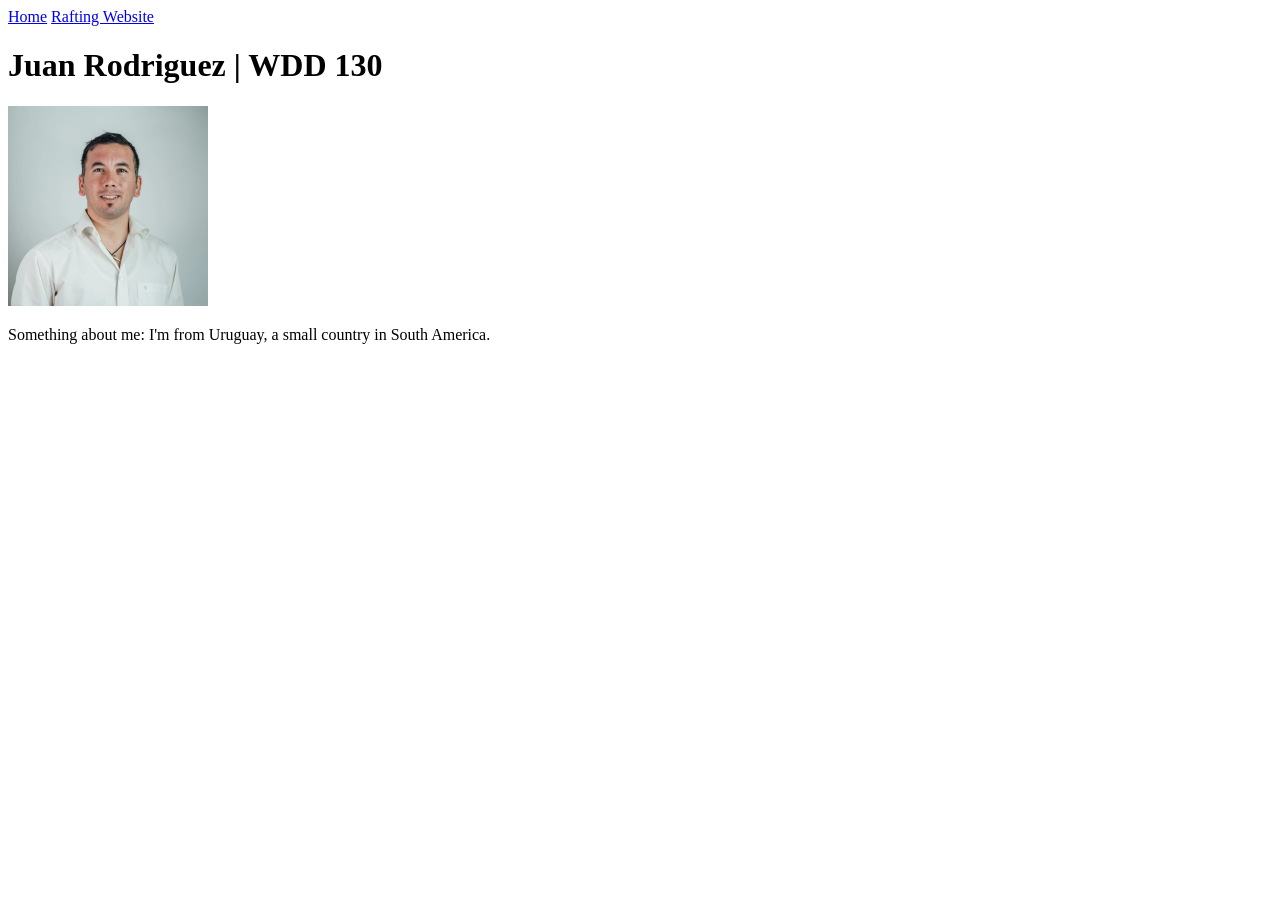
<file: index.html>
<!DOCTYPE html>
<html lang="en">

<head>
    <meta charset="UTF-8">
    <meta name="viewport" content="width=device-width, initial-scale=1.0">
    <meta name="description" content="Juan Rodriguez, student from WDD130, create this page in order to learn">
    <meta name="author" content="Juan Rodriguez">

    <title>Juan Rodriguez | WDD 130</title>
</head>

<body>
    <header>
        <nav>
            <a href="#">Home</a>
            <a href="wwr/">Rafting Website</a>
        </nav>
    </header>
    <main>
        <h1>Juan Rodriguez | WDD 130</h1>
        <img src="images/profile.webp" alt="Juan Rodriguez" width="200">
        <p>Something about me: I'm from Uruguay, a small country in South America.</p>

    </main>
    <footer>

    </footer>

</body>

</html>
</file>
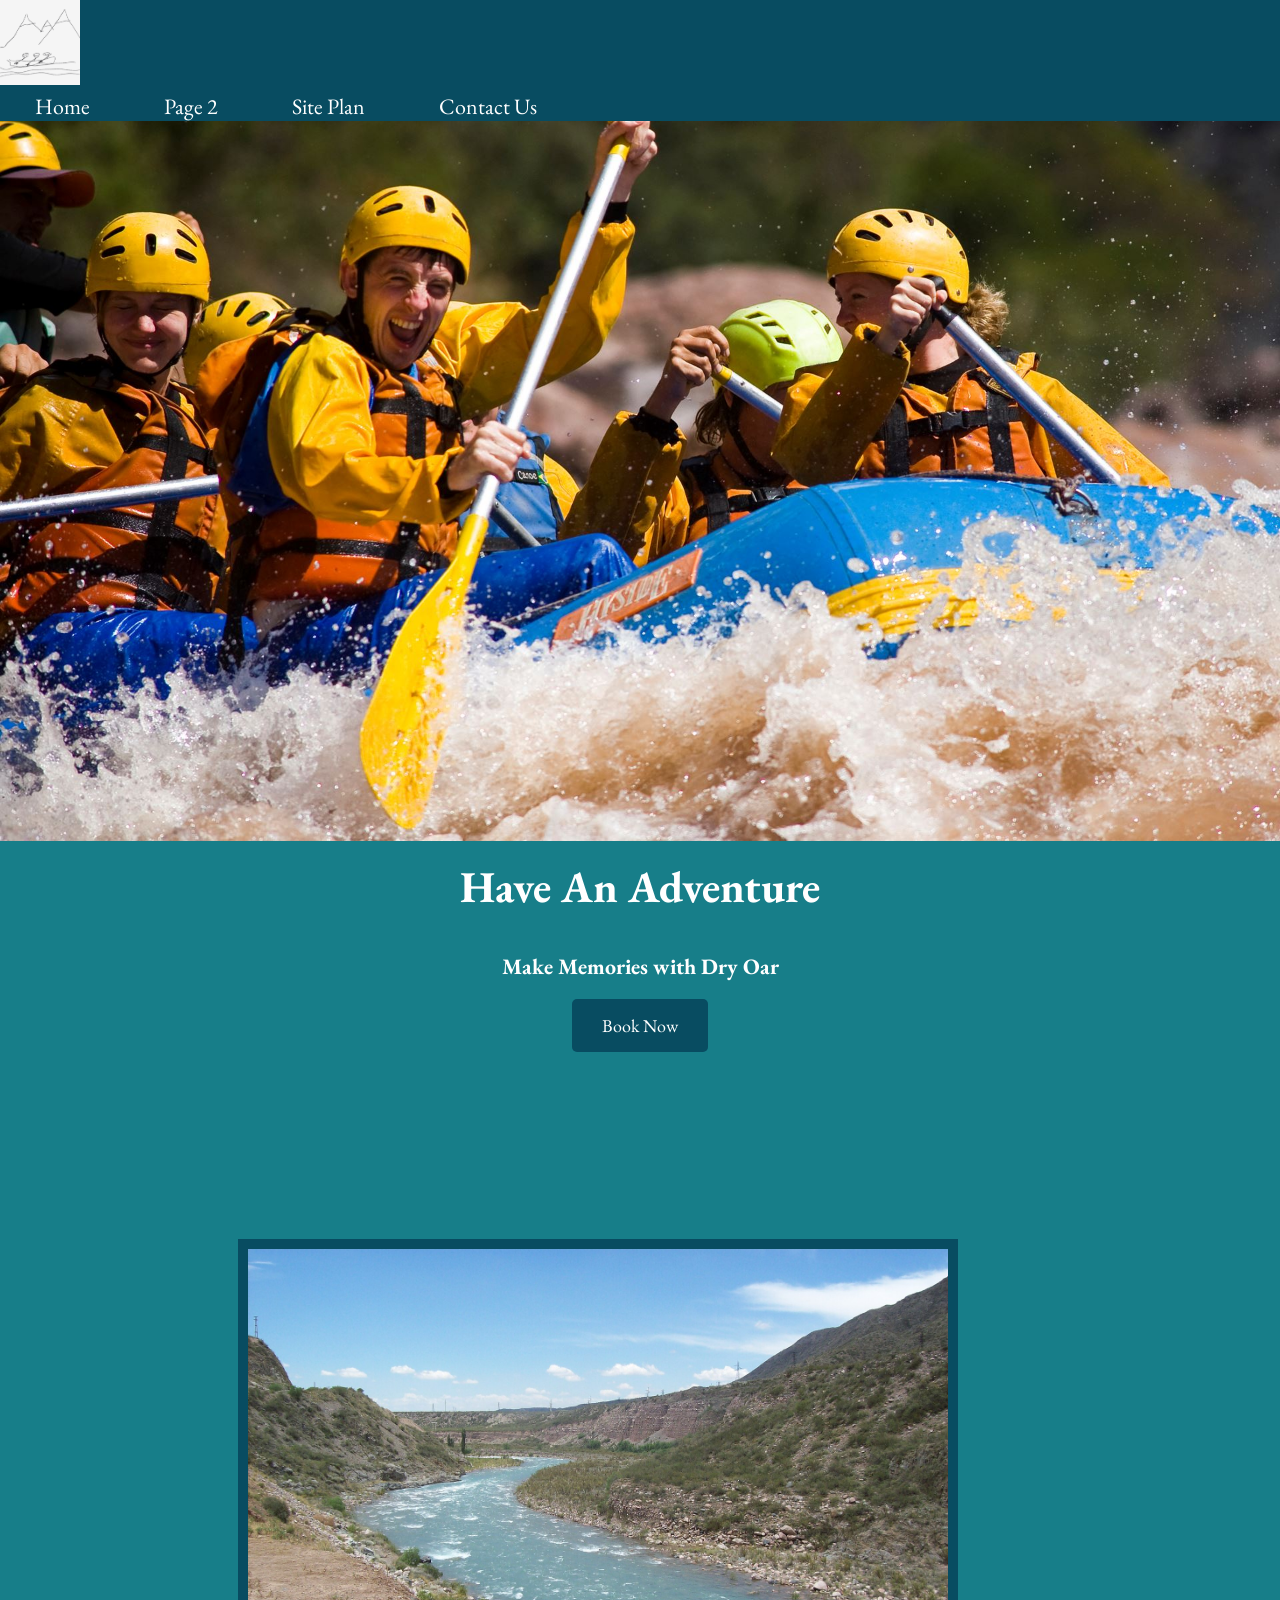
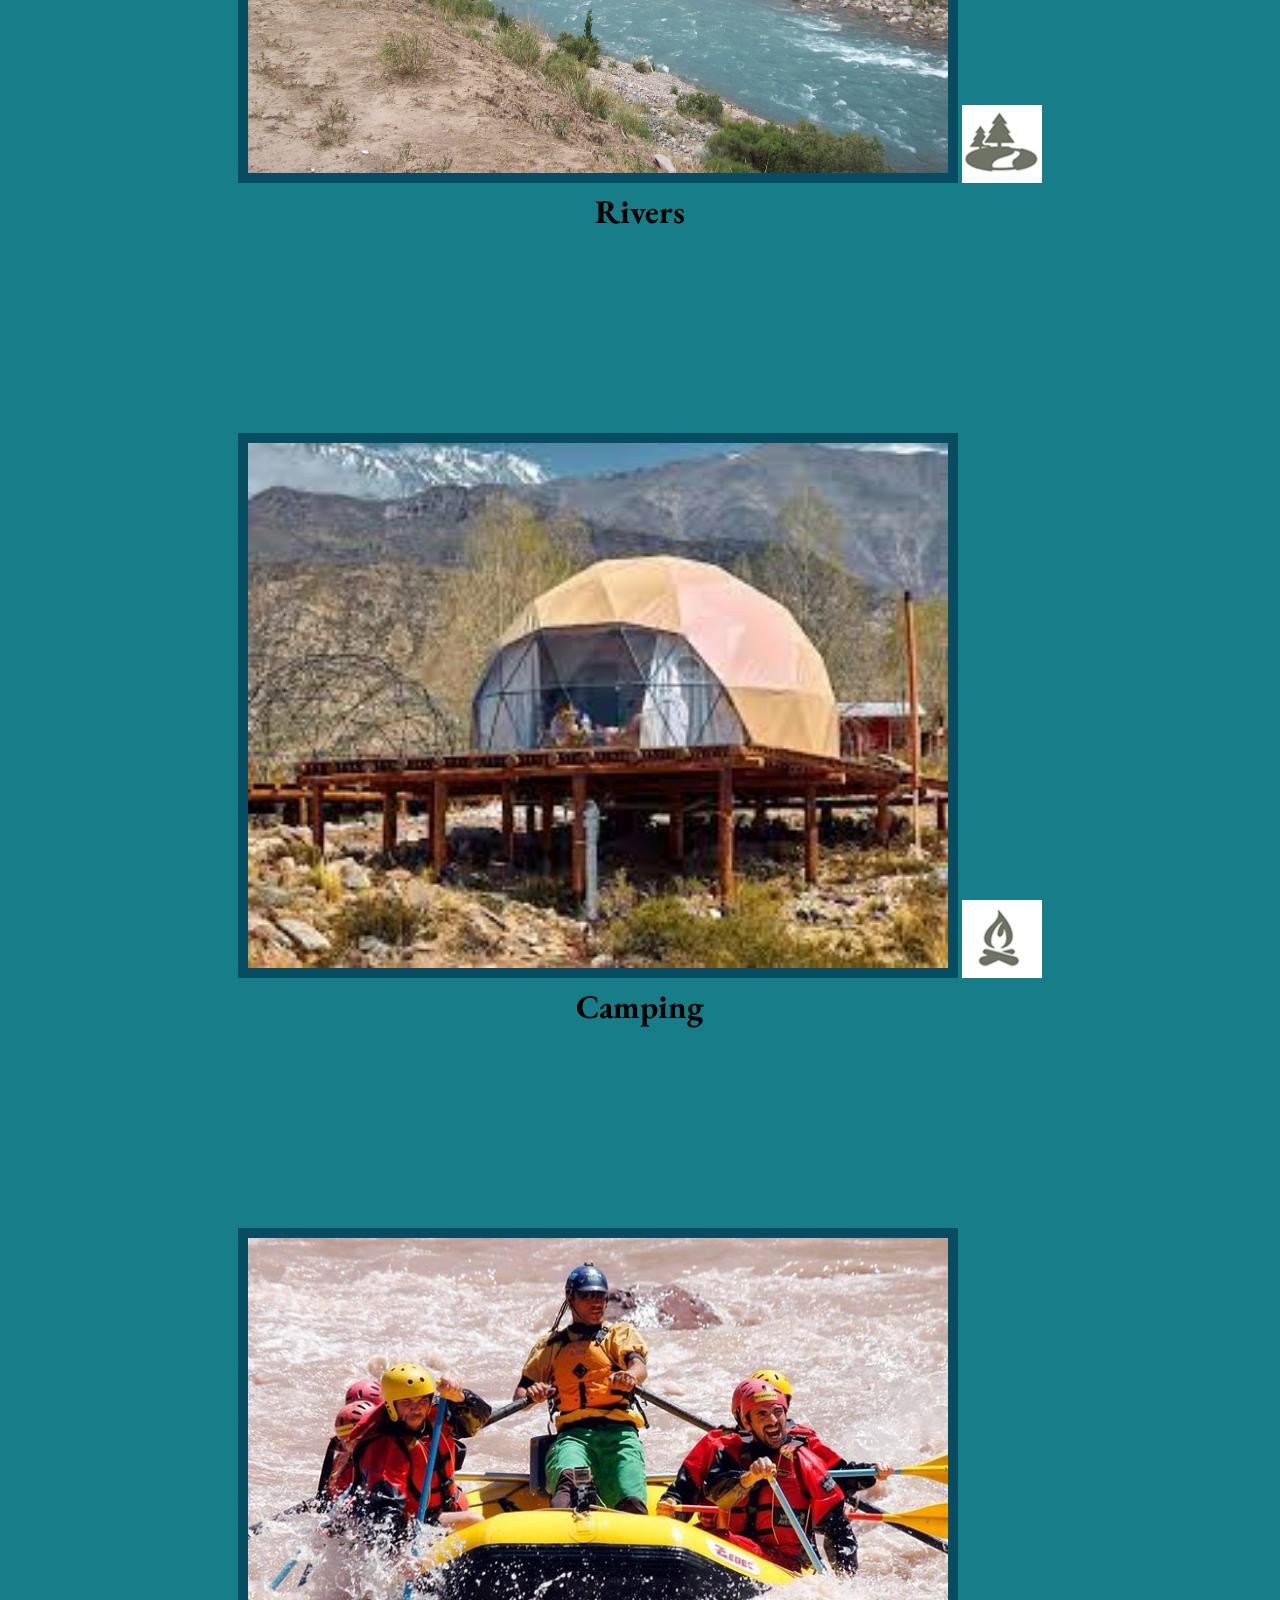
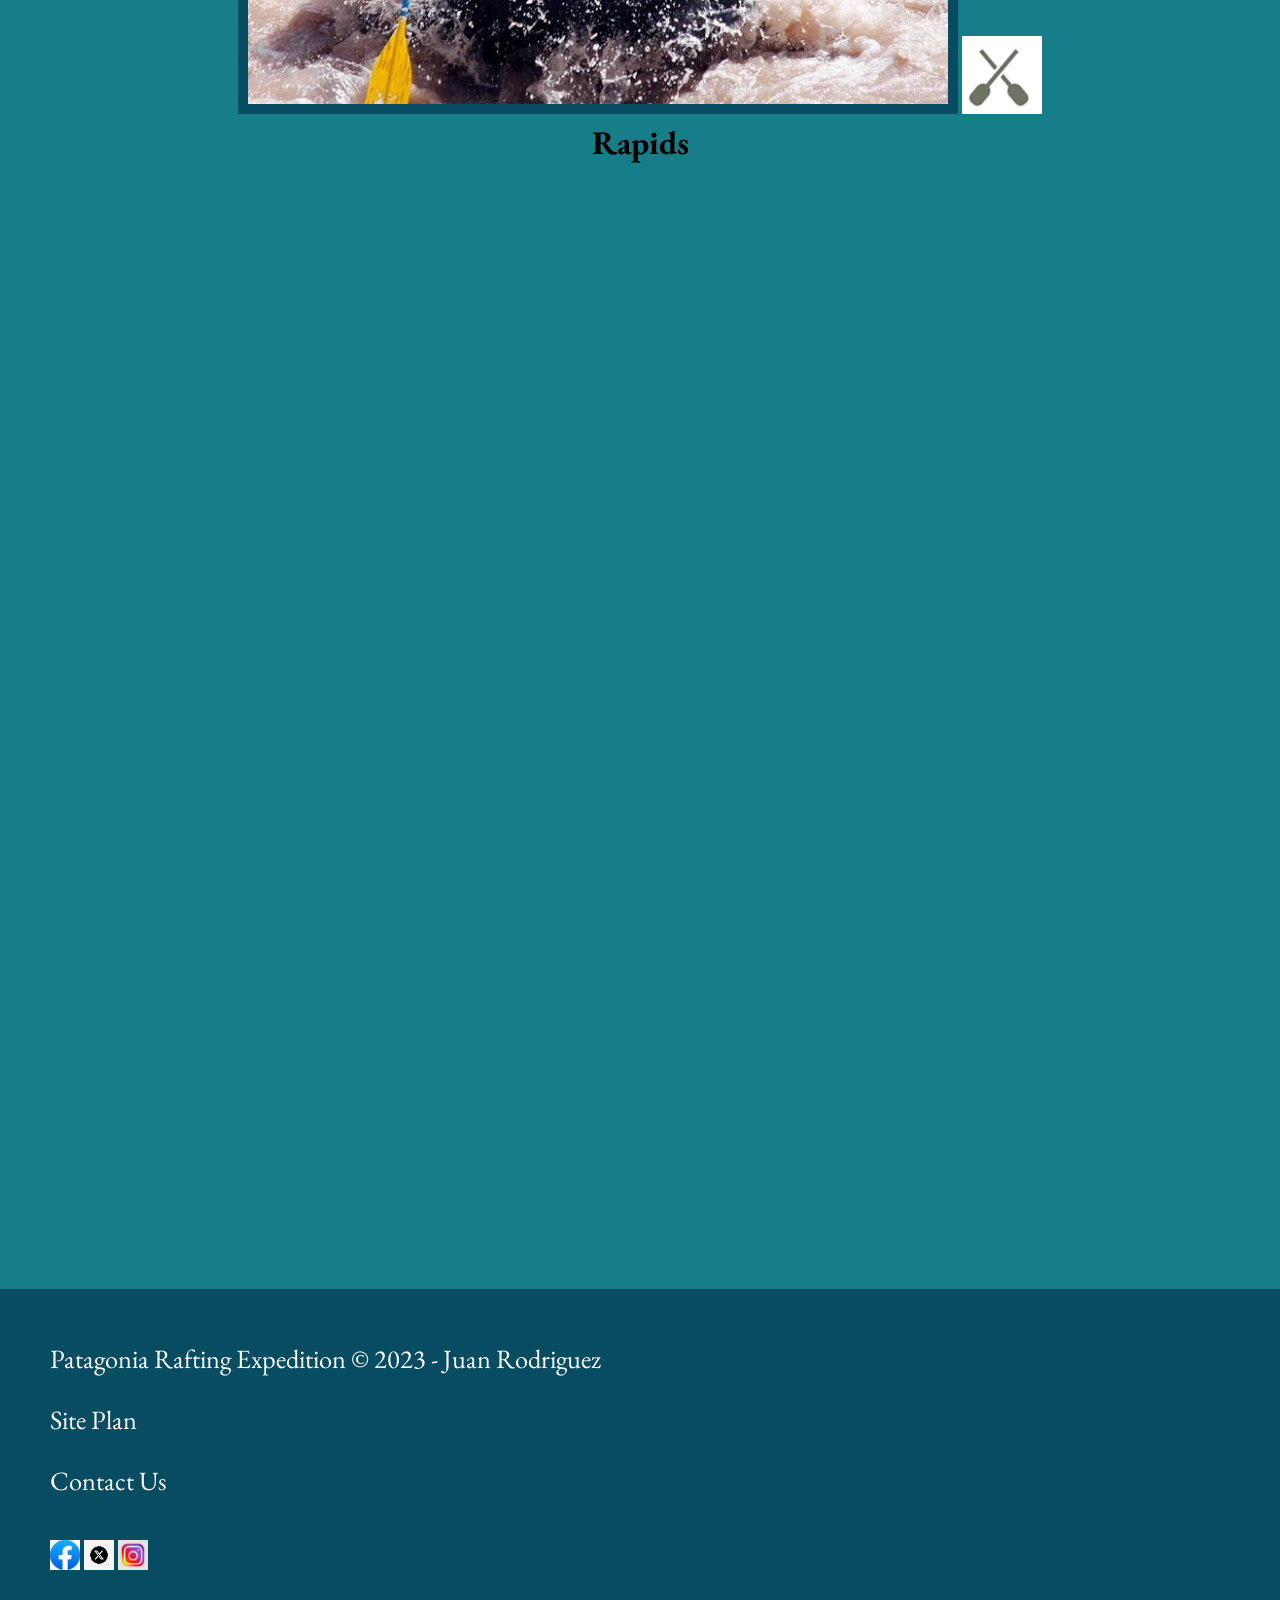
<file: wwr/index.html>
<!DOCTYPE html>
<html lang="en">
<head>
    <meta charset="UTF-8">
    <meta name="viewport" content="width=device-width, initial-scale=1.0">
    <title>Patagonia Rafting Expedition</title>
    <link rel="stylesheet" href="styles/style.css">
</head>
<body>
    <div id="content">
        <header>
            <a id="logo_link" href="index.html">
                <img class="logo" src="./images/logo.png" alt="Dry Oar Logo">
            </a>
            <nav>
                <a href="index.html">Home</a>
                <a href="#">Page 2</a>
                <a href="site-plan-rafting.html">Site Plan</a>
                <a href="contactus.html">Contact Us</a>
            </nav>
        
        </header>
        <div id="hero">
            <div id="hero-box">
                <img id="hero-img" src="images/hero.jpeg" alt="People enjoying rafting at Patagonia">
            </div>
            <section id="hero-msg">
                <h1 class="home-title">Have An Adventure</h1>
                <h4>Make Memories with Dry Oar </h4>
                <div class='button-box'>
                    <a class='book' href="contactus.html">Book Now</a>
                </div>
            </section>
        </div>
        <main class="home-grid">
            <section class="rivers-card">
                <img class="card-img" src="images/rivers.jpeg" alt="river in forest">
                <img class="icon" src="images/river_icon.png" alt="river icon">
                <h2>Rivers</h2>
            </section>
            <section class="camping-card">
                <img class="card-img" src="images/camping.jpeg" alt="tent in mountains">
                <img class="icon" src="images/fire_icon.png" alt="fire icon">
                <h2>Camping</h2>
            </section>
            <section class="rapids-card">
                <img class="card-img" src="images/rapids.jpeg" alt="rafting boat">
                <img class="icon" src="images/oars.png" alt="oars icon">
                <h2>Rapids</h2>
            </section>
            <div id="background"></div> 
        </main>
        <footer>
            <p>Patagonia Rafting Expedition &copy; 2023 - Juan Rodriguez</p>
            <p><a href="site-plan-rafting.html">Site Plan</a></p>
            <p><a href="contactus.html">Contact Us</a></p>
            <div class="social">
                <a href="https://facebook.com" target="_blank">
                    <img src="images/facebook.png" alt="fb icon">
                </a>
                <a href="https://twitter.com" target="_blank">
                    <img src="images/twitter.png" alt="twitter icon">
                </a>
                <a href="https://instagram.com" target="_blank">
                    <img src="images/instagram.png" alt="instagram icon">
                </a>
            </div>
        </footer>
    </div>
</body>
</html>
</file>
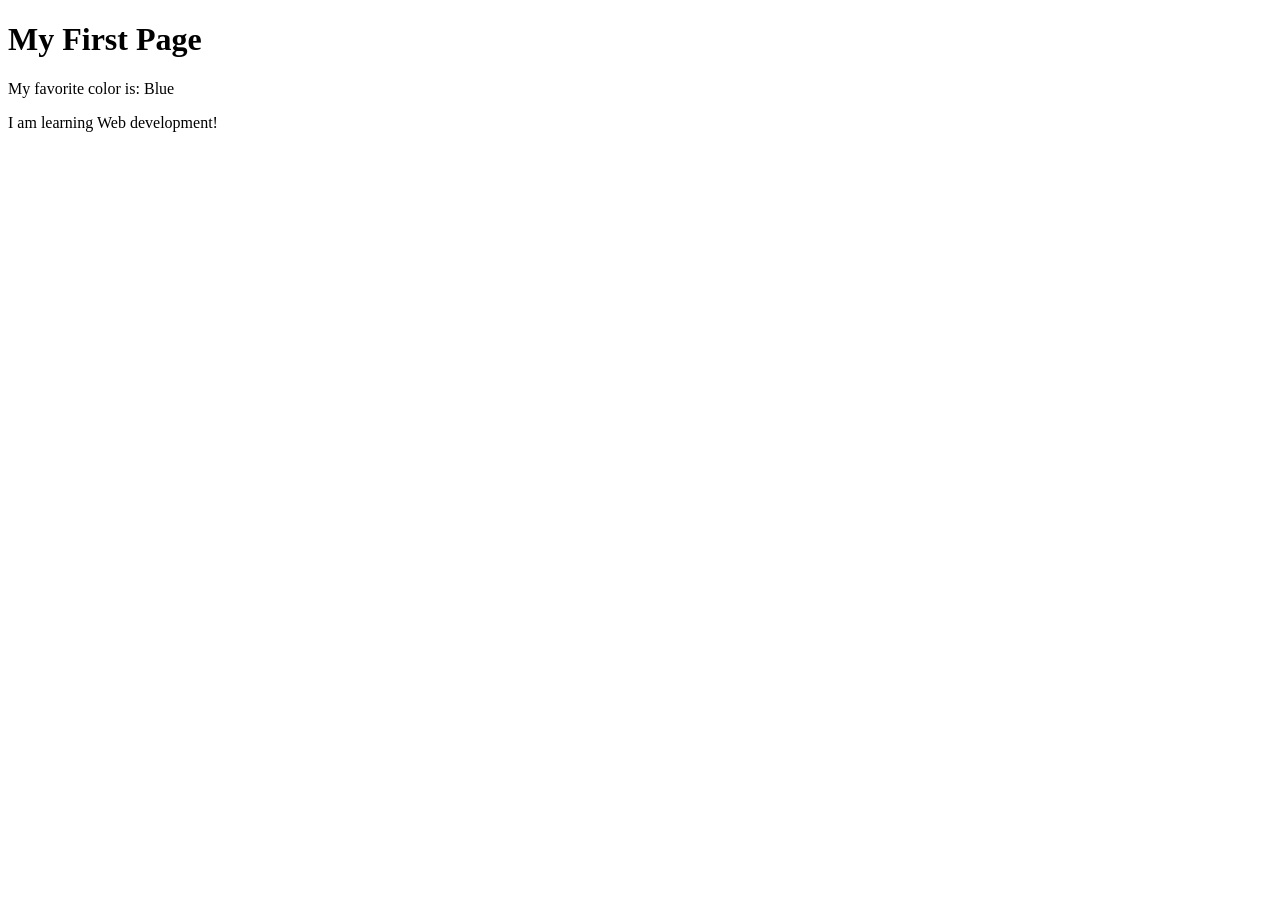
<file: week01/first-page.html>
<!DOCTYPE html>
<html lang="en">

<head>
    <meta charset="UTF-8">
    <meta name="viewport" content="width=device-width, initial-scale=1.0">
    <title>My First Page</title>
</head>

<body>
    <h1>My First Page</h1>
    <p>My favorite color is: Blue</p>
    <p>I am learning Web development!</p>
</body>

</html>
</file>
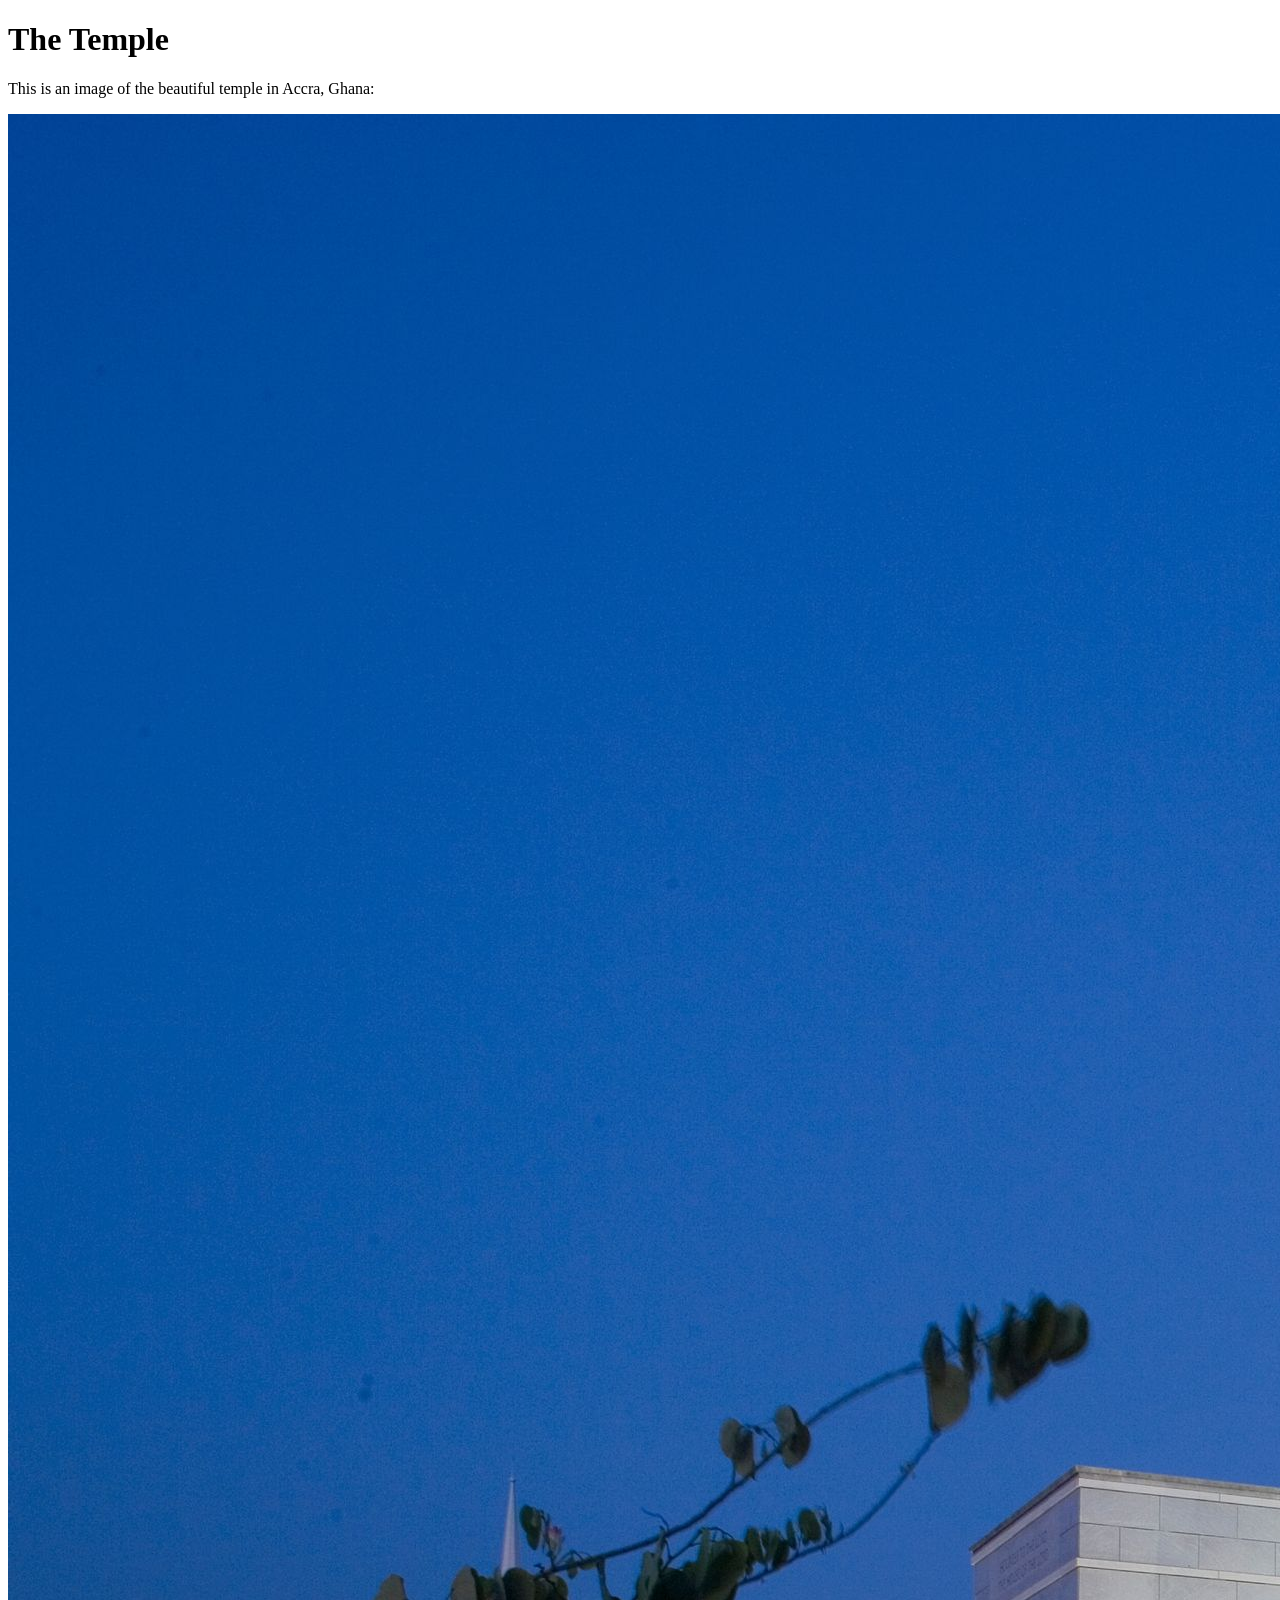
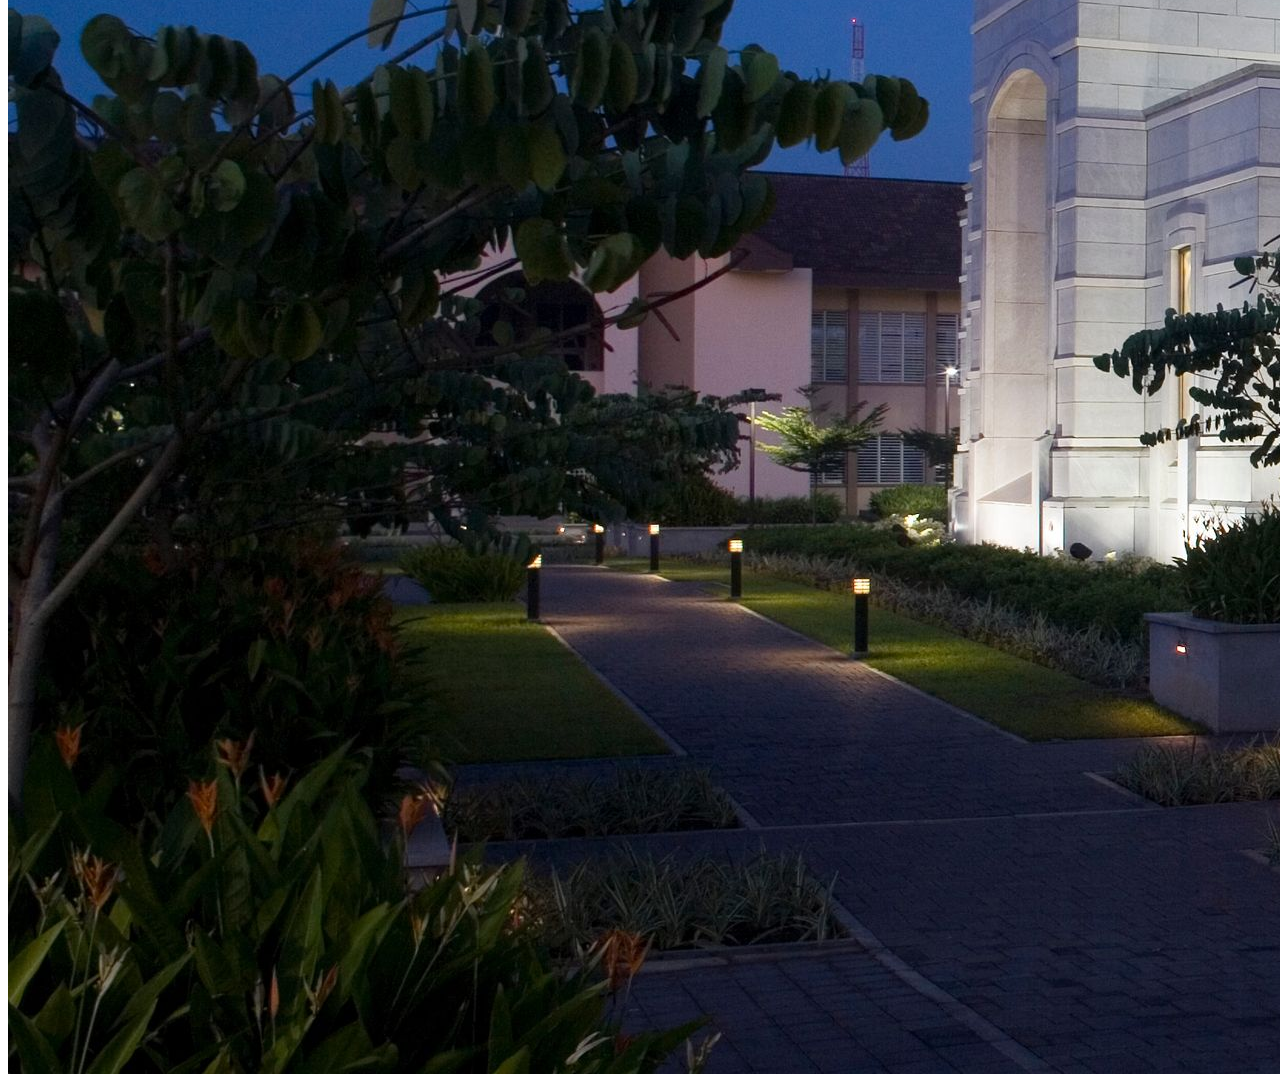
<file: week01/images.html>
<!DOCTYPE html>
<html lang="en">
<head>
    <meta charset="UTF-8">
    <meta name="viewport" content="width=device-width, initial-scale=1.0">
    <title>Temple Image</title>
</head>
<body>
    <h1>The Temple</h1>
    <p>This is an image of the beautiful temple in Accra, Ghana:</p>
    <img src="images/temple-large.jpeg" alt="The Accra Ghana Temple">
    
</body>
</html>
</file>
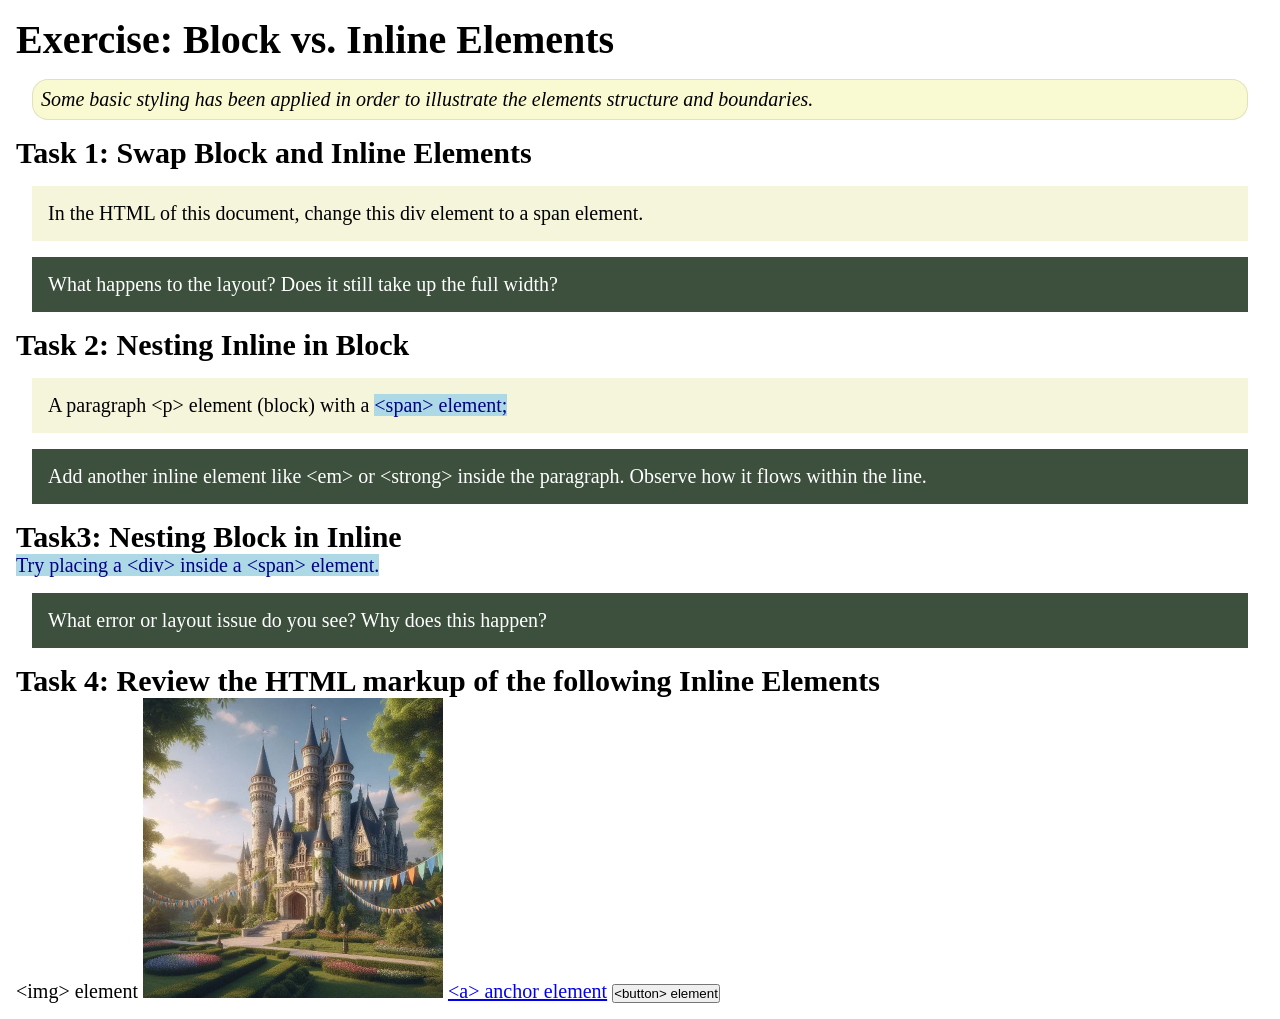
<file: week02/block-vs-inline.html>
<!DOCTYPE html>
<html lang="en">

<head>
    <meta charset="UTF-8">
    <meta name="viewport" content="width=device-width, initial-scale=1.0">
    <title>Exercise: Block vs. Inline Elements</title>
    <link rel="stylesheet" href="styles/block-vs-inline.css">
</head>

<body>
    <main>
        <h1>Exercise: Block vs. Inline Elements</h1>
        <p class="note">Some basic styling has been applied in order to illustrate the elements structure and
            boundaries.</p>

        <h2>Task 1: Swap Block and Inline Elements</h2>
        <div>In the HTML of this document, change this div element to a span element.</div>

        <p class="question">What happens to the layout? Does it still take up the full width?</p>

        <h2>Task 2: Nesting Inline in Block</h2>
        <p>A paragraph &lt;p&gt; element (block) with a <span>&lt;span&gt; element;</span></p>
        <p class="question">Add another inline element like &lt;em&gt; or &lt;strong&gt; inside the paragraph. Observe
            how it flows within the line.</p>

        <h2>Task3: Nesting Block in Inline</h2>
        <span>Try placing a &lt;div&gt; inside a &lt;span&gt; element.</span>
            <p class="question">What error or layout issue do you see? Why does this happen?</p>


            <h2>Task 4: Review the HTML markup of the following Inline Elements</h2>
        &lt;img&gt; element
        <img src="images/castle.webp" alt="placeholder image (images are inline)" width="300" height="300">
        <a href="https://churchofjesuschrist.org">&lt;a&gt; anchor element</a>
        <button type="button">&lt;button&gt; element</button>
    </main>
</body>

</html>
</file>
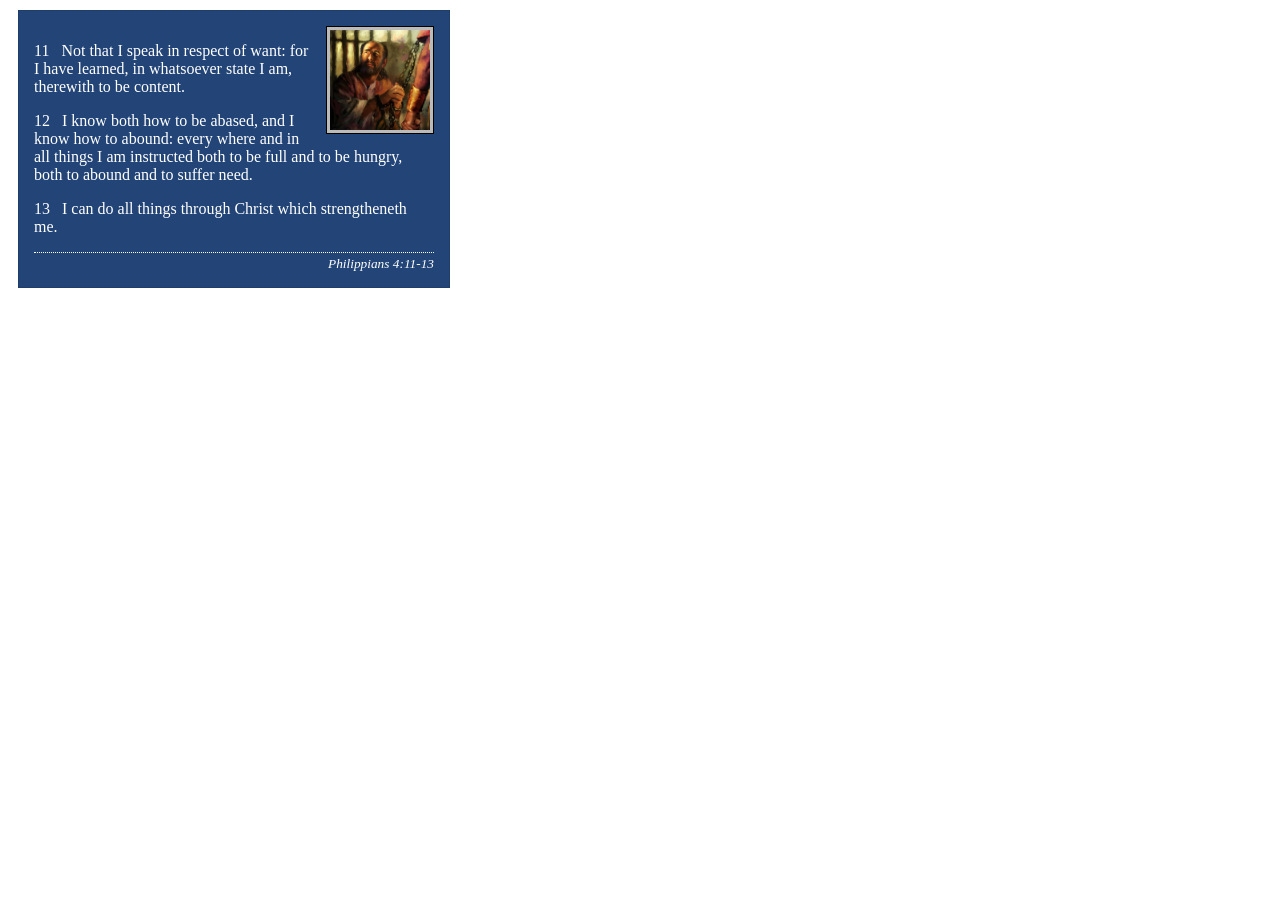
<file: week02/box-model-solution.html>
<!DOCTYPE html>
<html lang="en">
<head>
    <meta charset="UTF-8">
    <meta name="viewport" content="width=device-width, initial-scale=1.0">
    <title>Box Model Activity</title>
    <link rel="stylesheet" href="styles/box-model-solution.css">
</head>
<body>
    <main>
        <div class="callout">
            <img src="images/apostle-paul-imprisoned.webp" alt="Paul the Apostle - Imprisoned in Rome" width="200" height="200">
            <blockquote>
                <p>11 &nbsp; Not that I speak in respect of want: for I have learned, in whatsoever state I am, therewith to be content.</p>
                <p>12 &nbsp; I know both how to be abased, and I know how to abound: every where and in all things I am instructed both to be full and to be hungry, both to abound and to suffer need.</p>
                <p>13 &nbsp; I can do all things through Christ which strengtheneth me.</p>
            </blockquote>
            <cite>Philippians 4:11-13</cite>
        </div>
    </main>
</body>
</html>
</file>
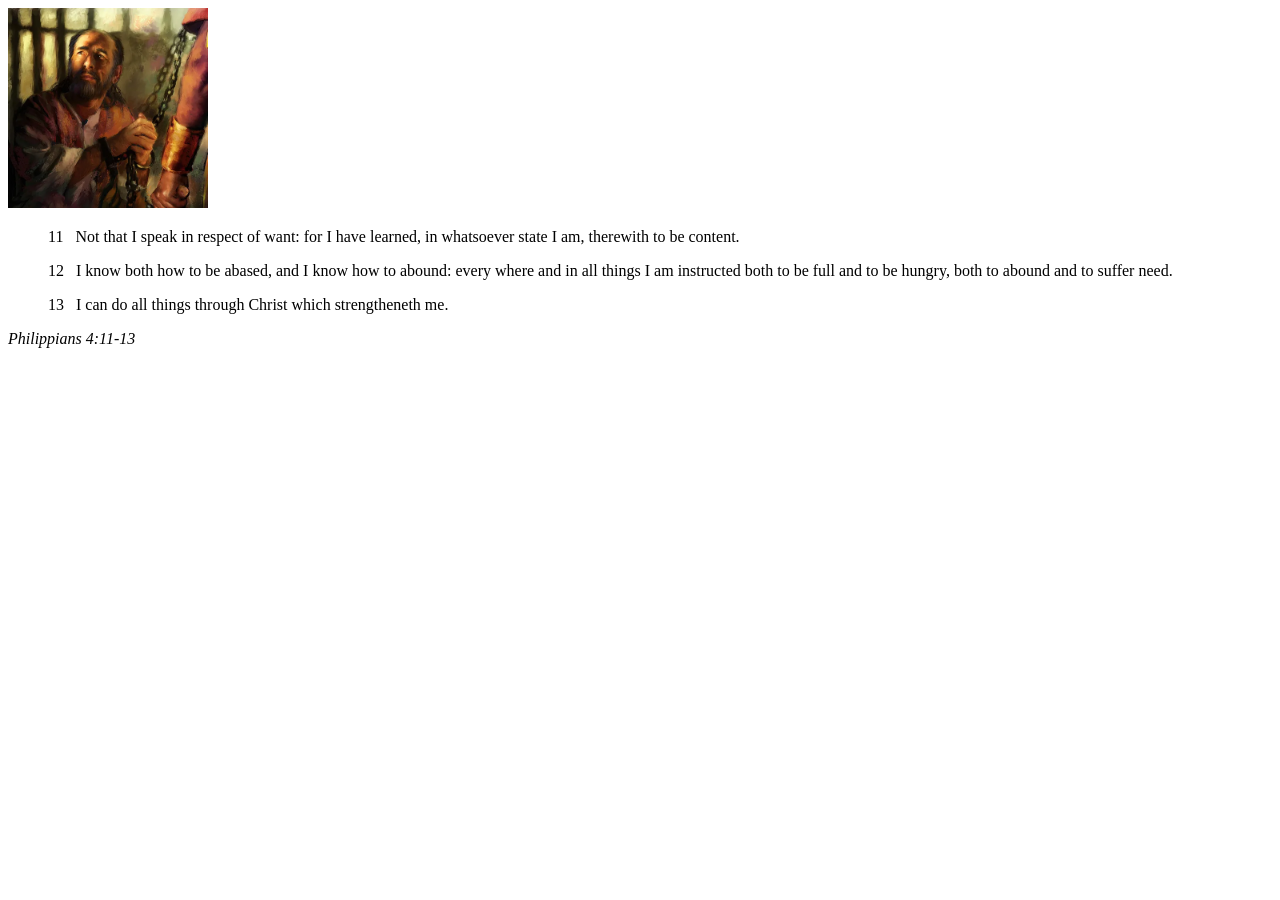
<file: week02/box-model.html>
<!DOCTYPE html>
<html lang="en">
<head>
    <meta charset="UTF-8">
    <meta name="viewport" content="width=device-width, initial-scale=1.0">
    <title>Box Model Activity</title>
</head>
<body>
    <main>
        <div class="callout">
            <img src="images/apostle-paul-imprisoned.webp" alt="Paul the Apostle - Imprisoned in Rome" width="200" height="200">
            <blockquote>
                <p>11 &nbsp; Not that I speak in respect of want: for I have learned, in whatsoever state I am, therewith to be content.</p>
                <p>12 &nbsp; I know both how to be abased, and I know how to abound: every where and in all things I am instructed both to be full and to be hungry, both to abound and to suffer need.</p>
                <p>13 &nbsp; I can do all things through Christ which strengtheneth me.</p>
            </blockquote>
            <cite>Philippians 4:11-13</cite>
        </div>
    </main>
</body>
</html>
</file>
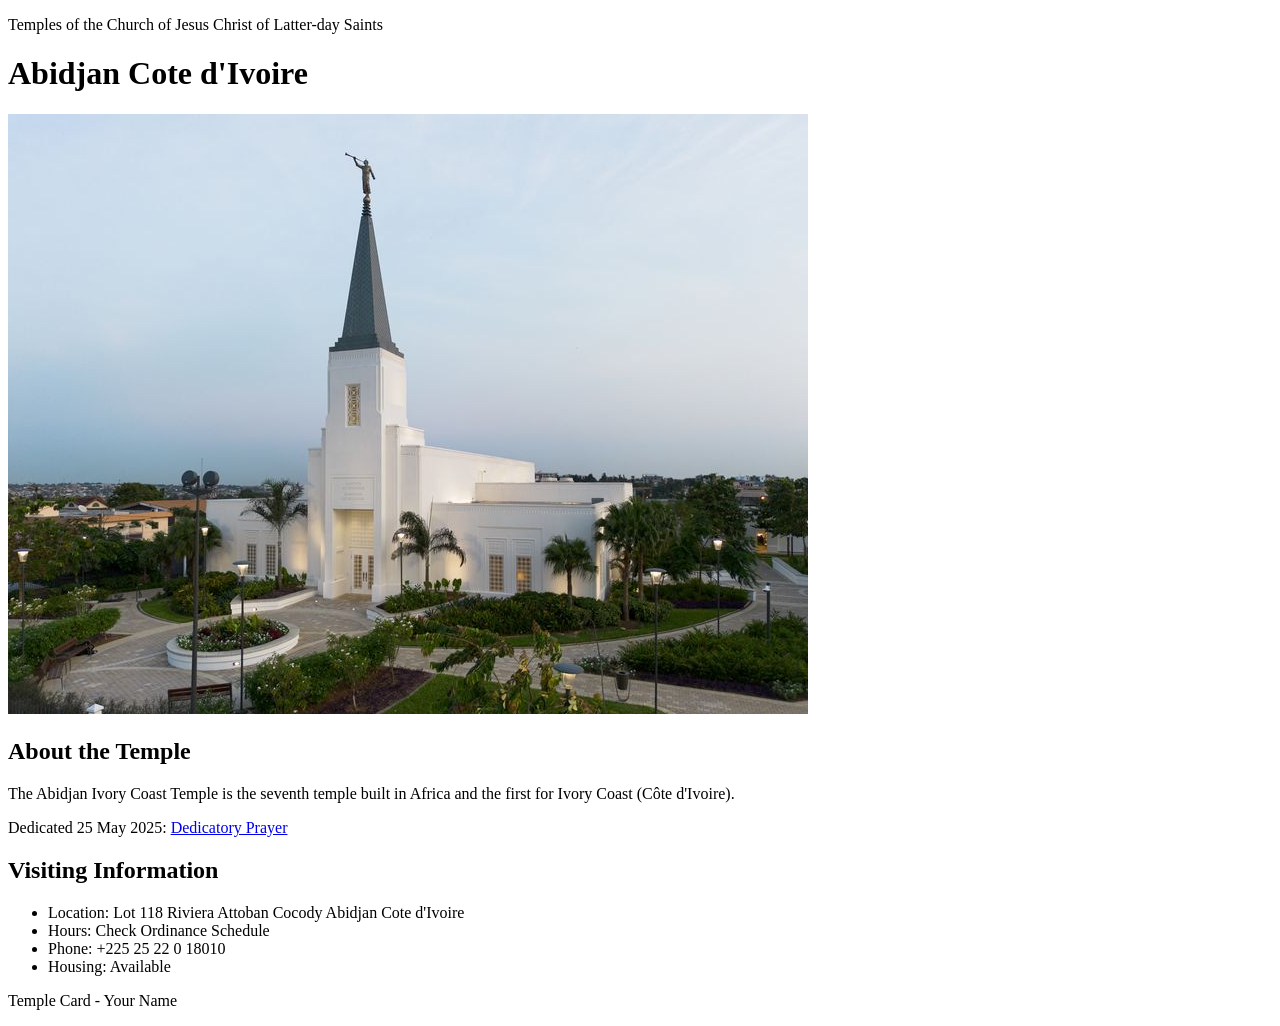
<file: week02/temple.html>
<!DOCTYPE html>
<html lang="en">

<head>
    <meta charset="UTF-8">
    <meta name="viewport" content="width=device-width, initial-scale=1.0">
    <title>Temple Card - Abidjan Cote d'Ivoire</title>
</head>

<body>
    <header>
        <p>Temples of the Church of Jesus Christ of Latter-day Saints</p>
    </header>
    <main>
        <h1>Abidjan Cote d'Ivoire</h1>
        <picture>
            <img src="images/abidjan-ivory-coast.jpeg" alt="Abidjan Cote d'Ivoire Temple">
        </picture>
        <section>
            <h2>About the Temple</h2>
            <p>The Abidjan Ivory Coast Temple is the seventh temple built in Africa and the first for Ivory Coast (Côte
                d'Ivoire).</p>
            <p>Dedicated 25 May 2025: <a
                    href="https://www.churchofjesuschrist.org/temples/dedicatory-prayer/abidjan-ivory-coast-temple/2025-05-25?lang=eng"
                    target="_blank" rel="noopener noreferrer">Dedicatory Prayer</a></p>
        </section>
        <section>
            <h2>Visiting Information</h2>
            <ul>
                <li>Location: Lot 118 Riviera Attoban Cocody Abidjan Cote d'Ivoire</li>
                <li>Hours: Check Ordinance Schedule</li>
                <li>Phone: +225 25 22 0 18010</li>
                <li>Housing: Available</li>
            </ul>
        </section>
    </main>
    <footer>
        <p>Temple Card - Your Name</p>
    </footer>
</body>

</html>
</file>
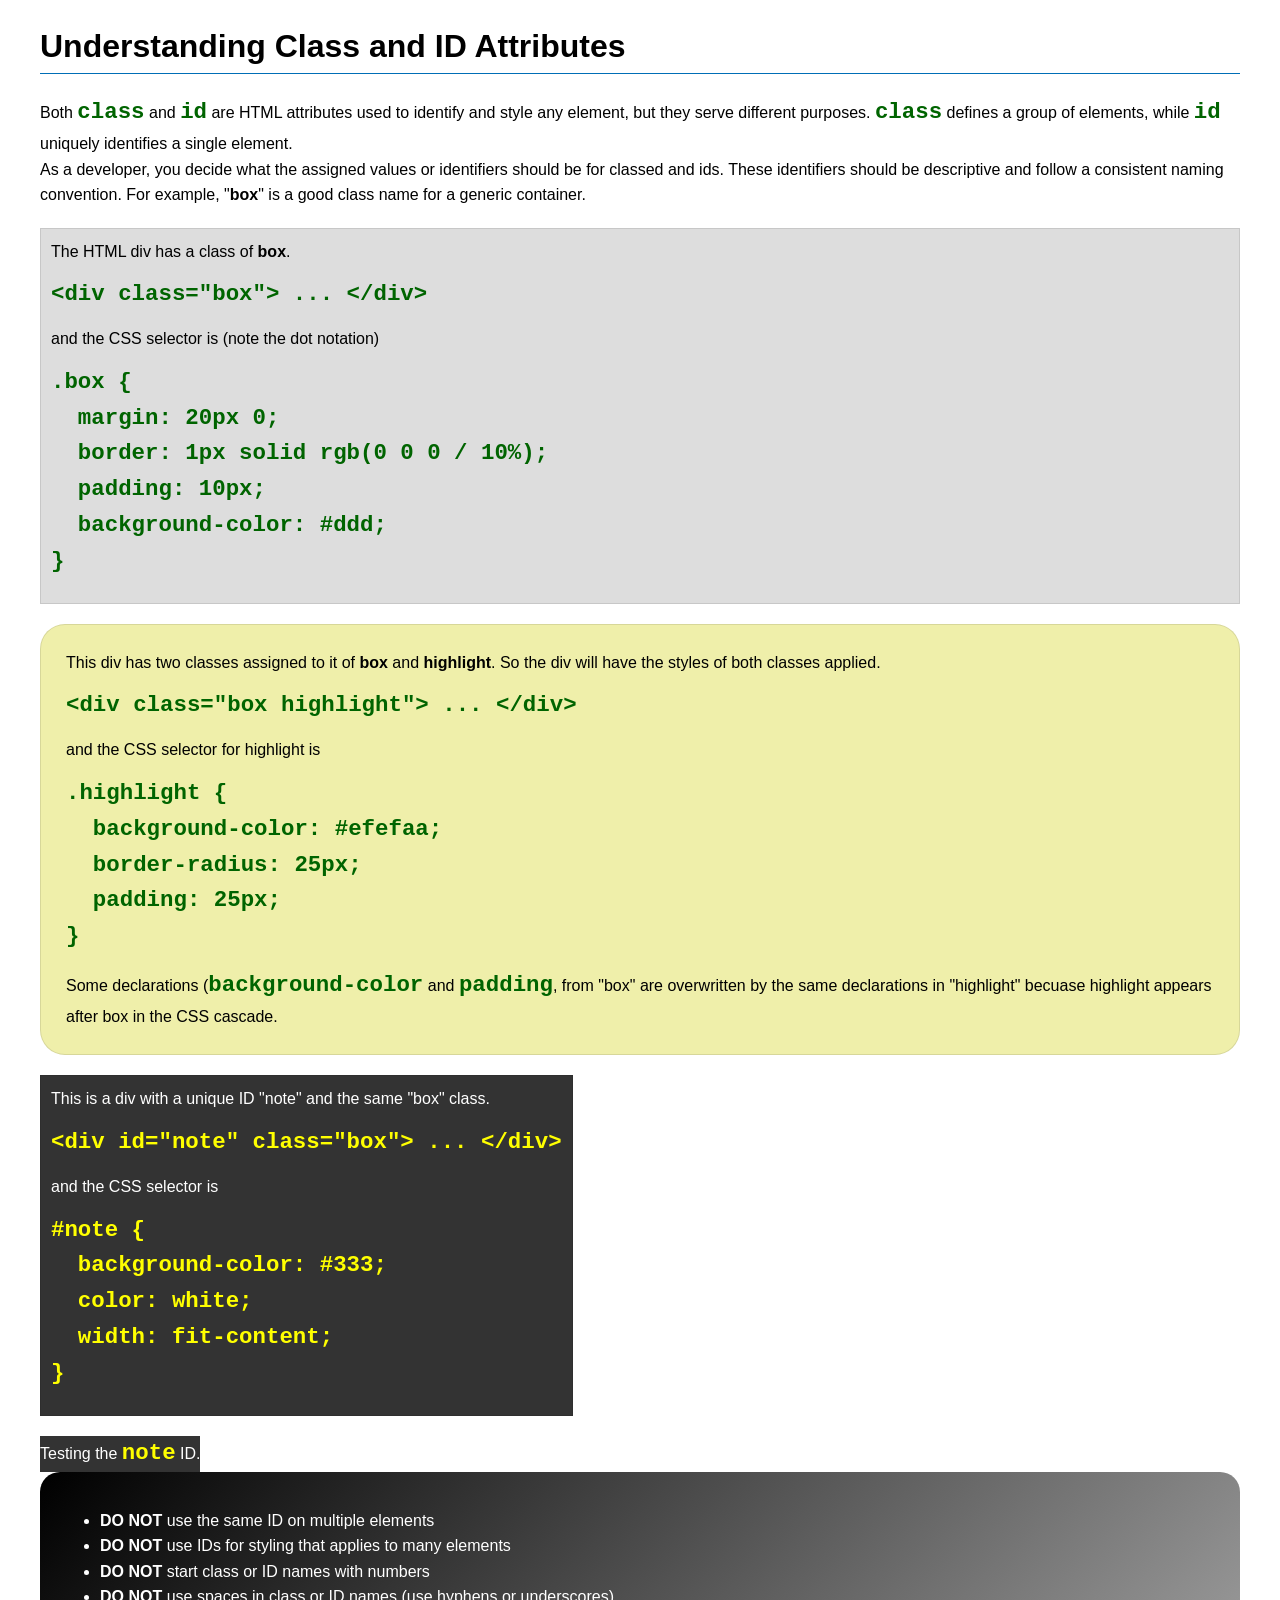
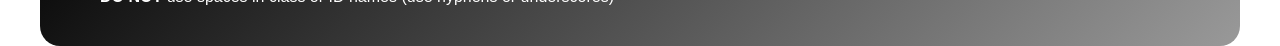
<file: week03/class-and-id.html>
<!DOCTYPE html>
<html lang="en">

<head>
    <meta charset="UTF-8">
    <meta name="viewport" content="width=device-width, initial-scale=1.0">
    <title>Class vs ID Attributes</title>
    <link rel="stylesheet" href="styles/class-and-id.css">
</head>

<body>
    <h1>Understanding Class and ID Attributes</h1>
    <p>Both <code>class</code> and <code>id</code> are HTML attributes used to identify and style any element, but they
        serve different purposes. <code>class</code> defines a group of elements, while <code>id</code> uniquely
        identifies a single element.</p>
    <p>As a developer, you decide what the assigned values or identifiers should be for classed and ids. These
        identifiers should be
        descriptive and follow a consistent naming convention. For example, "<strong>box</strong>" is a good class name
        for a generic container.</p>
    <div class="box">
        <p>The HTML div has a class of <strong>box</strong>.</p>
        <pre><code class="html">&lt;div class="box"&gt; ... &lt;/div&gt;</code></pre>
        and the CSS selector is (note the dot notation)
        <pre><code class="css">.box {
  margin: 20px 0;
  border: 1px solid rgb(0 0 0 / 10%);
  padding: 10px;
  background-color: #ddd; 
}</code></pre>
    </div>

    <div class="box highlight">
        <p>This div has two classes assigned to it of <strong>box</strong> and <strong>highlight</strong>. So the div
            will have the styles of both classes applied.</p>
        <pre><code class="html">&lt;div class="box highlight"&gt; ... &lt;/div&gt;</code></pre>
        and the CSS selector for highlight is
        <pre><code class="css">.highlight {
  background-color: #efefaa;
  border-radius: 25px;
  padding: 25px;
}</code></pre>
<p>Some declarations (<code>background-color</code> and <code>padding</code>, from "box" are overwritten by the same declarations in "highlight" becuase highlight appears after box in the CSS cascade.</p>
    </div>

    <div id="note" class="box">
        <p>This is a div with a unique ID "note" and the same "box" class.</p>
        <pre><code class="html">&lt;div id="note" class="box"&gt; ... &lt;/div&gt;</code></pre>
        and the CSS selector is
        <pre><code class="css">#note {
  background-color: #333;
  color: white;
  width: fit-content;
}</code></pre>
    </div>

    <div id="note">
        <p>Testing the <code>note</code> ID.</p>
    </div>

    <section id="best-practice">
        <ul>
            <li><strong>DO NOT</strong> use the same ID on multiple elements</li>
            <li><strong>DO NOT</strong> use IDs for styling that applies to many elements</li>
            <li><strong>DO NOT</strong> start class or ID names with numbers</li>
            <li><strong>DO NOT</strong> use spaces in class or ID names (use hyphens or underscores)</li>
        </ul>
    </section>




</body>

</html>
</file>
<file: wwr/styles/style.css>
@import url('https://fonts.googleapis.com/css2?family=EB+Garamond:wght@500&family=Josefin+Slab:wght@300&display=swap');


#content {
    max-width: 1600px;
    margin: 0 auto;
  }
.logo {
    width: 80px;
    height: 80px;
    background-color: whitesmoke;
    padding-top: 5px;
  }

.icon {
    width: 80px;
    padding-top: 10px;
}

#hero-img {
    width: 100%;
  }

nav a {
    text-align: center;
    color: white;
    text-decoration: none;
    padding: 35px;
  }

nav a:hover {
    background-color: #FFC857;
    color: black;
}

#hero-msg h1, #hero-msg h4 {
    text-align: center;
    color: white;
  }
  
.button-box {
    text-align: center;
  }
  
main section {
    text-align: center;    
  }

main section img {
    box-sizing: border-box;
  }


#home-grid img {
    width: 720px;
    height: 480px;
  }

.card-img{
    width: 720px;
    height: auto;
    border: 10px solid #084C61;

}

#background {
    height: 725px;
    background-color: #177E89;
}


body {
    background-color: #177E89; 
    font-family: 'EB Garamond', serif;
    font-size: 22px;
    margin: 0;
    padding:0;
  }
  
  
header {
    background-color: #084C61; 
}


.book,
.join {
    background-color: #084C61; 
    color: white; 
    text-decoration: none;
    font-size: 18px;
    padding: 15px 30px;
    margin-top: 50px;
    border-radius: 5px;
}
  
  
.book:hover,
.join:hover {
    background-color: #FFC857; 
    color: black;
}
  
.msg {
    background-color: #FFC857; 
    color: white;
    line-height: 1.5em;
    padding: 35px;
}

.msg h2 {
    color: white; 
    font-family: 'EB Garamond', serif;
}
  
  
.msg p {
    color: white; 
    font-size: 0.8em;
    padding-bottom: 15px;
}

.home-title {
    color: white;
    font-family: 'EB Garamond', serif;
    font-size: 2em;
    margin-top: 10px;

}
  
footer {
    background-color: #084C61;
    color: white; 
    padding: 25px 50px;
}

footer img{
    width: 30px;
    padding-top: 15px;
}

footer a {
    color: white;
    text-decoration: none;
}

footer a:hover {
    background-color: #FFC857;
    color: black; 
}

footer p {
    font-size: 1.2em;
}

footer p a:hover {
    text-decoration: underline;
}

h2 {
    margin: 0;
}

.rivers-card, .camping-card, .rapids-card, footer {
    margin: 200px 0;
}
</file>
<file: week02/styles/block-vs-inline.css>
* {
    margin: 0;
    padding: 0;
}

body {
    font-size: 20px;
    margin: 1rem;
}

p,
div {
    background-color: beige;
    margin: 1rem;
    padding: 1rem;
}

span {
    color: navy;
    background-color: lightblue;
}

code {
    margin: 0;
    padding: 0;
    color: green;
    font-size: 1.2rem;
}

.note {
    font-style: italic;
    background-color: lightgoldenrodyellow;
    border-radius: 1rem;
    border: 1px solid rgb(0 0 0 / 10%);
    margin: 1rem;
    padding: .5rem;
}

.question {
    background-color: #3d503d;
    color: #fff;
}
</file>
<file: week02/styles/box-model-solution.css>
.callout {
    max-width: 400px;
    margin: 10px;
    border: 1px solid rgba(0, 0, 0, .1);
    padding: 15px;
    background-color: #247;
    color: #fff;
}

.callout img {
    float: right;
    margin: 0 0 10px 15px;
    border: 1px solid #000;
    padding: 3px;
    background-color: #bbb;
    width: 100px;
    height: auto;

}

blockquote {
    margin: 0;
}

cite {
    display: block;
    border-top: 1px dotted #fff;
    padding-top: 3px;
    text-align: right;
    font-size: smaller;
}
</file>
<file: week03/styles/class-and-id.css>
body {
    font-family: Arial, sans-serif;
    line-height: 1.6;
    margin: 0;
    padding: 0 40px;
}

h1 {
    border-bottom: 1px solid rgb(0 110 182);
    padding-bottom: 0;
}



p {
    margin: 0;
}

code {
    color: darkgreen;
    font-weight: 700;
    font-size: 1.4rem;
}

/* Class examples - can be reused */

.box {
    margin: 20px 0;
    border: 1px solid rgb(0 0 0 / 10%);
    padding: 10px;
    background-color: #ddd; /* this is shorthand for #dddddd */
}

.highlight {
    background-color: #efefaa;
    border-radius: 25px;
    padding: 25px;
}

/* ID examples - should be unique */

#note {
    background-color: #333;
    color: white;
    width: fit-content;
}

#note code {
    color: yellow;
}

#best-practice {
    background: linear-gradient(135deg, #000 0%, #999 100%);
    color: white;
    border-radius: 20px;
    padding: 20px
}
</file>
